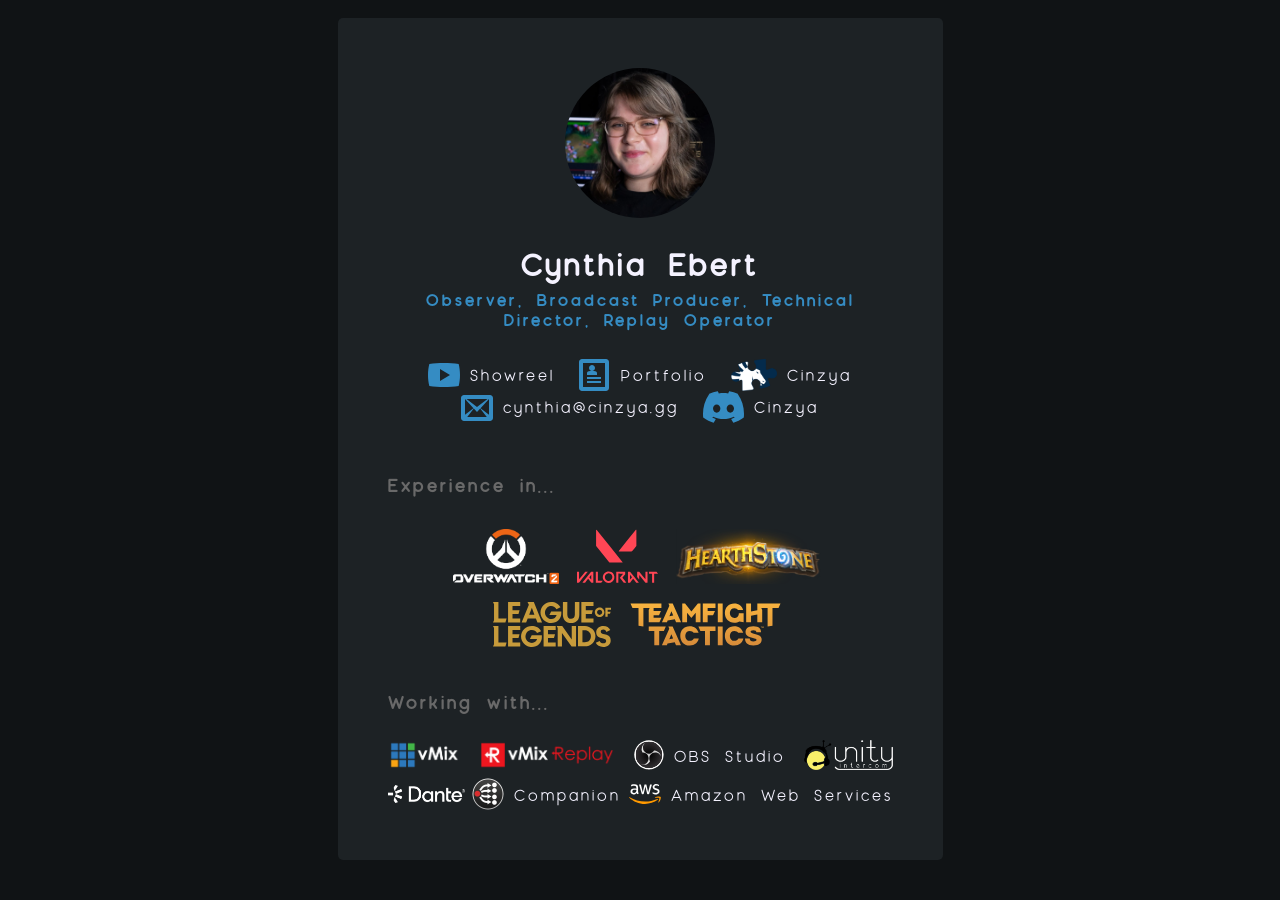
<file: index.html>
<html lang="en">
  <head>
    <meta charset="UTF-8" />
    <meta http-equiv="X-UA-Compatible" content="IE=edge" />
    <meta name="viewport" content="width=device-width, initial-scale=1.0" />
    <link rel="stylesheet" href="/styles/styles.css" />
    <title>Cinzya</title>
  </head>
  <body>
    <div class="container">
      <div id="switch__wrapper">
        <label class="switch">
          <input type="checkbox" id="switch" />
          <span class="slider round"></span>
        </label>
      </div>

      <div class="content__wrapper">
        <img
          id="pic"
          src="/img/B612_20231101_204358_843photoshopedswaure.png"
          alt="Cynthia Ebert"
        />
        <h1>Cynthia Ebert</h1>
        <h2>
          Observer, Broadcast Producer, Technical Director, Replay Operator
        </h2>

        <section>
          <div class="socials">
            <a href="/video/Cinzya Sizzle Reel.mp4" class="social">
              <img src="/img/SVG/play.svg" alt="Reel" />
              <span>Showreel</span>
            </a>
            <a
              href="https://docs.google.com/spreadsheets/d/e/2PACX-1vQpBhHScLNwDXVQOHv15rmGKtb51bjv7fnJ0kGuDUhoodzDIOhMSNGGa-gpocvxEKsEqr1y6S92oDmQ/pubhtml"
              class="social"
            >
              <img src="/img/SVG/profile.svg" alt="Portfolio" />
              <span>Portfolio</span>
            </a>
            <a href="https://liquipedia.net/overwatch/Cinzya" class="social">
              <img src="/img/liquipedia_logo.png" alt="Liquipedia" />
              <span>Cinzya</span>
            </a>
            <a class="social" href="mailto:esports@cynthiaebert.de">
              <img src="/img/SVG/envelop.svg" alt="Mail" />
              <span>cynthia@cinzya.gg</span>
            </a>
            <div
              onclick="copy('Cinzya', 'Discord')"
              onmouseout="out('Discord')"
              class="social tooltip"
            >
              <img src="/img/SVG/Discord-Logo-White.svg" alt="Discord" />
              <span class="tooltiptext" id="Discord">Copy to clipboard</span>
              <span>Cinzya</span>
            </div>
          </div>
        </section>

        <section id="games__section">
          <h3>Experience in...</h3>
          <div class="games">
            <img
              src="/img/Overwatch2_Secondary_DKBKGD.png"
              alt="Overwatch"
              class="game"
            />
            <img
              class="game"
              src="/img/SVG/Valorant_logo_-_pink_color_version.svg"
              alt="Valorant"
            />
            <img src="/img/Hearthstone1.png" alt="Hearthstone" class="game" />
            <img
              src="/img/SVG/League_of_Legends_2019_vector.svg"
              alt="League of Legends"
              class="game text"
            />
            <img
              src="/img/SVG/Teamfight_Tactics_logo.svg"
              alt="Teamfight Tactics"
              class="game text"
            />
          </div>
        </section>

        <section id="skills__section">
          <h3>Working with...</h3>
          <div class="skills">
            <div class="skill">
              <img
                src="/img/vMix-Logo-White.png"
                alt="vMix"
                class="logo-only"
              />
            </div>
            <div class="skill">
              <img
                src="/img/vMix-Replay-Logo-White.png"
                alt="vMix"
                class="logo-only"
              />
            </div>
            <div class="skill">
              <img
                src="/img/SVG/OBS_Studio_Logo.svg"
                alt="OBS Studio"
                class="logo-only"
              />
              <span>OBS Studio</span>
            </div>
            <div class="skill">
              <img
                src="/img/unity.png"
                alt="Unity Intercom"
                class="logo-only"
              />
            </div>
            <!-- <div class="skill">
              <img
                src="/img/ndi.png"
                alt="NDI"
                class="logo-only"
                style="height: 20px"
              />
            </div> -->
            <div class="skill">
              <img
                src="/img/Dante_Logotype_White.png"
                alt="Audinate Dante"
                class="logo-only"
                style="height: 18px"
              />
            </div>
            <div class="skill">
              <img src="/img/companion.png" alt="Bitfocus Companion" />
              <span>Companion</span>
            </div>
            <div class="skill">
              <img
                src="/img/SVG/Amazon_Web_Services_Logo.svg"
                alt="Amazon Web Services"
              />
              <span>Amazon Web Services</span>
            </div>
            <!-- <div class="skill">
              <img
                src="/img/SRT_logo_white-greytext.png"
                alt="Secure Reliable Transport (SRT)"
              />
              <span>SRT</span>
            </div>
            <div class="skill">
              <img
                src="/img/RTMP_logo_1-big.png"
                alt="Real Time Messaging Protocol (RTMP)"
              />
              <span>RTMP</span>
            </div> -->
          </div>
        </section>
      </div>
    </div>

    <!-- <footer>
      <a href="impressum.html">impressum</a>
    </footer> -->

    <script src="copy.js"></script>

    <video disablePictureInPicture autoplay muted loop id="myVideo">
      <source src="video/Cinzya Sizzle Reel.mp4" type="video/mp4" />
    </video>
  </body>
</html>
</file>
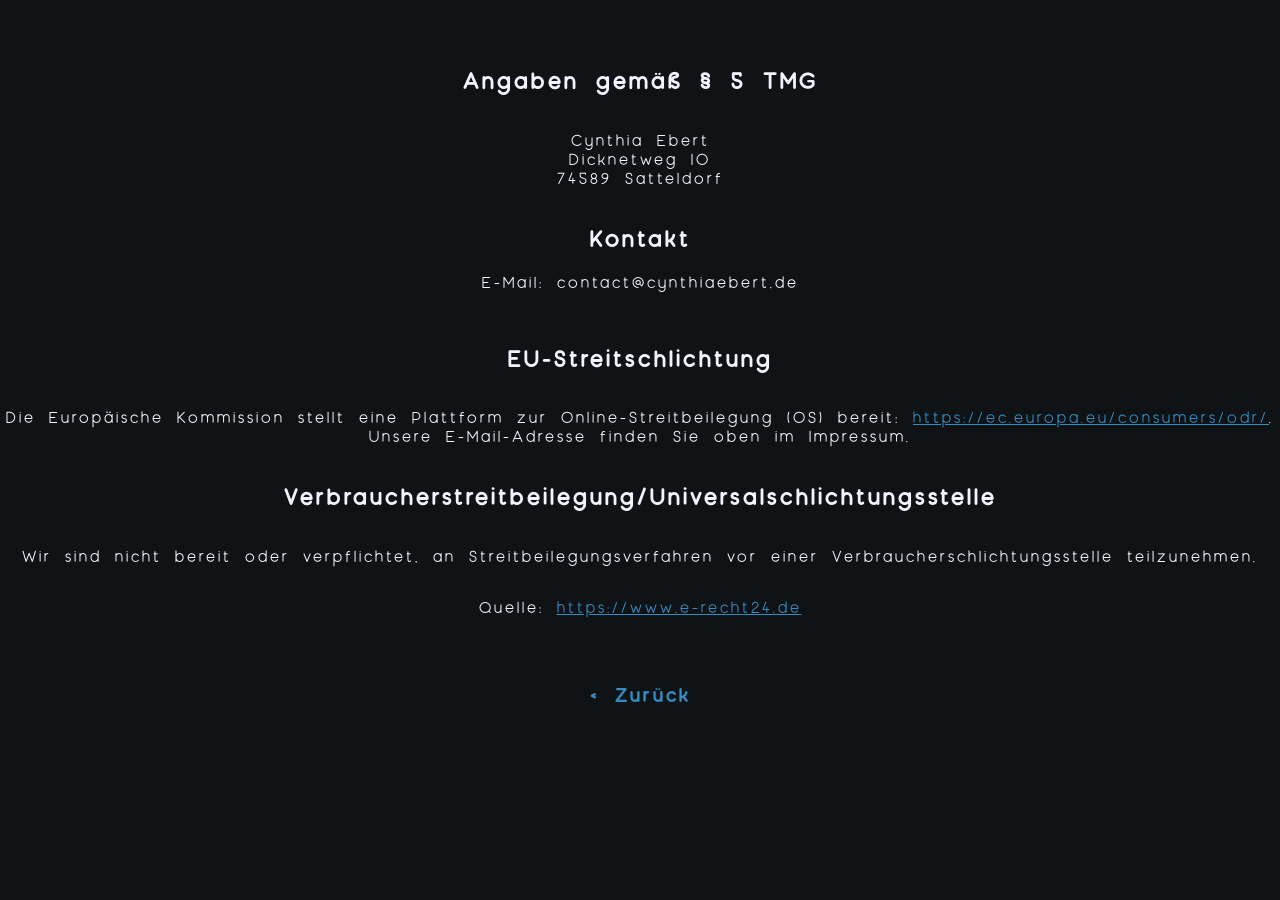
<file: impressum.html>
<html lang="en">
<head>
    <meta charset="UTF-8">
    <meta http-equiv="X-UA-Compatible" content="IE=edge">
    <meta name="viewport" content="width=device-width, initial-scale=1.0">
    <link rel="stylesheet" href="/styles/impressum.css" />
    <title>Impressum</title>
</head>
<body>
    <h2>Angaben gem&auml;&szlig; &sect; 5 TMG</h2>
<p>Cynthia Ebert<br />
Dicknetweg 10<br />
74589 Satteldorf</p>

<h2>Kontakt</h2>
<!-- <p>Telefon: &#91;Telefonnummer&#93;<br /> -->
E-Mail: contact@cynthiaebert.de</p>

<h2>EU-Streitschlichtung</h2>
<p>Die Europ&auml;ische Kommission stellt eine Plattform zur Online-Streitbeilegung (OS) bereit: <a href="https://ec.europa.eu/consumers/odr/" target="_blank" rel="noopener noreferrer">https://ec.europa.eu/consumers/odr/</a>.<br /> Unsere E-Mail-Adresse finden Sie oben im Impressum.</p>

<h2>Verbraucher&shy;streit&shy;beilegung/Universal&shy;schlichtungs&shy;stelle</h2>
<p>Wir sind nicht bereit oder verpflichtet, an Streitbeilegungsverfahren vor einer Verbraucherschlichtungsstelle teilzunehmen.</p>

<p>Quelle: <a href="https://www.e-recht24.de">https://www.e-recht24.de</a></p>

<a href="index.html" id="back">< Zurück</a>
</body>
</html>
</file>
<file: styles/styles.css>
@font-face {
  font-family: "Moon 2.0";
  src: url("/font/Moon2.0-Regular.otf") format("truetype");
  font-weight: normal;
  font-style: normal;
}
@font-face {
  font-family: "Moon 2.0";
  src: url("/font/Moon2.0-Bold.otf") format("truetype");
  font-weight: bold;
  font-style: normal;
}
html {
  min-height: 100%;
}

body {
  background-color: #101315;
  color: #f4f2ff;
  font-family: "Moon 2.0";
  letter-spacing: 0.1875rem;
  padding: 0;
  margin: 0;
  display: flex;
  flex-direction: column;
  justify-content: center;
}
body #myVideo {
  -o-object-fit: cover;
  object-fit: cover;
  width: 100%;
  height: 100%;
  position: fixed;
  top: 0;
  left: 0;
  filter: grayscale(80%) blur(2px);
  opacity: 0.15;
}
body .container {
  background-color: #1d2225;
  position: relative;
  left: 0;
  right: 0;
  border-radius: 5px;
  max-width: 605px;
  margin: 18px auto;
  text-align: center;
  z-index: 1;
  /* The switch - the box around the slider */
}
body .container #switch__wrapper {
  text-align: right;
  margin: 20px;
  display: none;
}
body .container .switch {
  position: relative;
  display: inline-block;
  width: 60px;
  height: 34px;
  /* Hide default HTML checkbox */
  /* The slider */
}
body .container .switch input {
  opacity: 0;
  width: 0;
  height: 0;
}
body .container .switch input:checked + .slider {
  background-color: #101315;
}
body .container .switch input:focus + .slider {
  box-shadow: 0 0 1px #101315;
}
body .container .switch input:checked + .slider:before {
  transform: translateX(26px);
}
body .container .switch .slider {
  position: absolute;
  cursor: pointer;
  top: 0;
  left: 0;
  right: 0;
  bottom: 0;
  background-color: #ccc;
  transition: 0.4s;
  /* Rounded sliders */
}
body .container .switch .slider:before {
  position: absolute;
  content: "";
  height: 26px;
  width: 26px;
  left: 4px;
  bottom: 4px;
  transition: 0.4s;
  background-repeat: no-repeat;
}
body .container .switch .slider.round {
  border-radius: 34px;
}
body .container .switch .slider.round:before {
  border-radius: 50%;
}
body .container .content__wrapper {
  padding: 50px;
}
body .container #pic {
  width: 150px;
  height: 150px;
  -o-object-fit: cover;
  object-fit: cover;
  border-radius: 50%;
}
body .container h1 {
  font-weight: bold;
  margin: 1.6rem 0 0.4375rem 0;
}
body .container h2 {
  font-size: 17px;
  color: #358cc3;
  margin: 0;
}
body .container h3 {
  color: #696969;
  text-align: left;
}
body .container .socials {
  margin-top: 30px;
  display: flex;
  flex-direction: row;
  flex-wrap: wrap;
  justify-content: center;
}
body .container .socials .social {
  text-decoration: none;
  display: flex;
  align-items: center;
  margin: 0 12px;
  color: #f4f2ff;
}
body .container .socials .social:hover {
  cursor: pointer;
}
body .container .socials .social img {
  height: 32px;
}
body .container .socials .social span {
  margin-left: 10px;
}
body .container #games__section {
  margin-top: 50px;
}
body .container #games__section .games .game {
  height: 55px;
  margin: 15px 5px 0 0;
}
body .container #games__section .games .text {
  height: 45px;
}
body .container #skills__section {
  margin-top: 40px;
  text-align: left;
}
body .container #skills__section .skills {
  display: flex;
  flex-direction: row;
  flex-wrap: wrap;
  justify-content: space-between;
}
body .container #skills__section .skills .skill {
  display: flex;
  align-items: center;
  margin-top: 8px;
}
body .container #skills__section .skills .skill img {
  width: 32px;
}
body .container #skills__section .skills .skill .logo-only {
  height: 30px;
  width: auto;
}
body .container #skills__section .skills .skill span {
  margin-left: 10px;
}
body footer {
  z-index: 1;
  text-align: center;
}
body footer a {
  color: rgba(244, 242, 255, 0.2);
  font-size: 10px;
  transition: 0.3s;
}
body footer a:hover {
  color: #f4f2ff;
}

.tooltip {
  position: relative;
  display: inline-block;
}
.tooltip .tooltiptext {
  font-size: 14px;
  visibility: hidden;
  width: 140px;
  background-color: #555;
  color: #fff;
  text-align: center;
  border-radius: 6px;
  padding: 5px;
  position: absolute;
  z-index: 1;
  bottom: 110%;
  left: 10%;
  margin-left: -75px;
  opacity: 0;
  transition: opacity 0.3s;
  transition: 0.3s;
}

.tooltip .tooltiptext::after {
  content: "";
  position: absolute;
  top: 100%;
  left: 50%;
  margin-left: -5px;
  border-width: 5px;
  border-style: solid;
  border-color: #555 transparent transparent transparent;
  transition: 0.3s;
}

.tooltip .tooltiptext.clicked {
  background-color: #358cc3;
}

.tooltip .tooltiptext.clicked::after {
  border-color: #358cc3 transparent transparent transparent;
}

.tooltip:hover .tooltiptext {
  visibility: visible;
  opacity: 1;
}

@media (min-height: 927px) {
  body {
    align-content: center;
    align-items: center;
    height: 100%;
  }
  .container {
    margin: 0 auto !important;
  }
}
@media (max-width: 600px) {
  body {
    background-color: #1d2225;
  }
  body .container {
    margin: 0;
    background-color: initial;
  }
  body video {
    display: none;
  }
}
@media (max-width: 400px) {
  body .container .content__wrapper {
    padding: 50px 30px;
  }
} /*# sourceMappingURL=styles.css.map */
</file>
<file: styles/impressum.css>
@font-face {
  font-family: "Moon 2.0";
  src: url("/font/Moon2.0-Regular.otf") format("truetype");
  font-weight: normal;
  font-style: normal;
}
@font-face {
  font-family: "Moon 2.0";
  src: url("/font/Moon2.0-Bold.otf") format("truetype");
  font-weight: bold;
  font-style: normal;
}
html {
  min-height: 100%;
}

body {
  text-align: center;
  background-color: #101315;
  color: #f4f2ff;
  font-family: "Moon 2.0";
  letter-spacing: 0.1875rem;
  padding: 0;
  margin: 45px 0;
  display: flex;
  flex-direction: column;
  justify-content: center;
}
body a {
  color: #358CC3;
}
body #back {
  margin-top: 50px;
  font-weight: bold;
  font-size: 20px;
  text-decoration: none;
}/*# sourceMappingURL=impressum.css.map */
</file>
